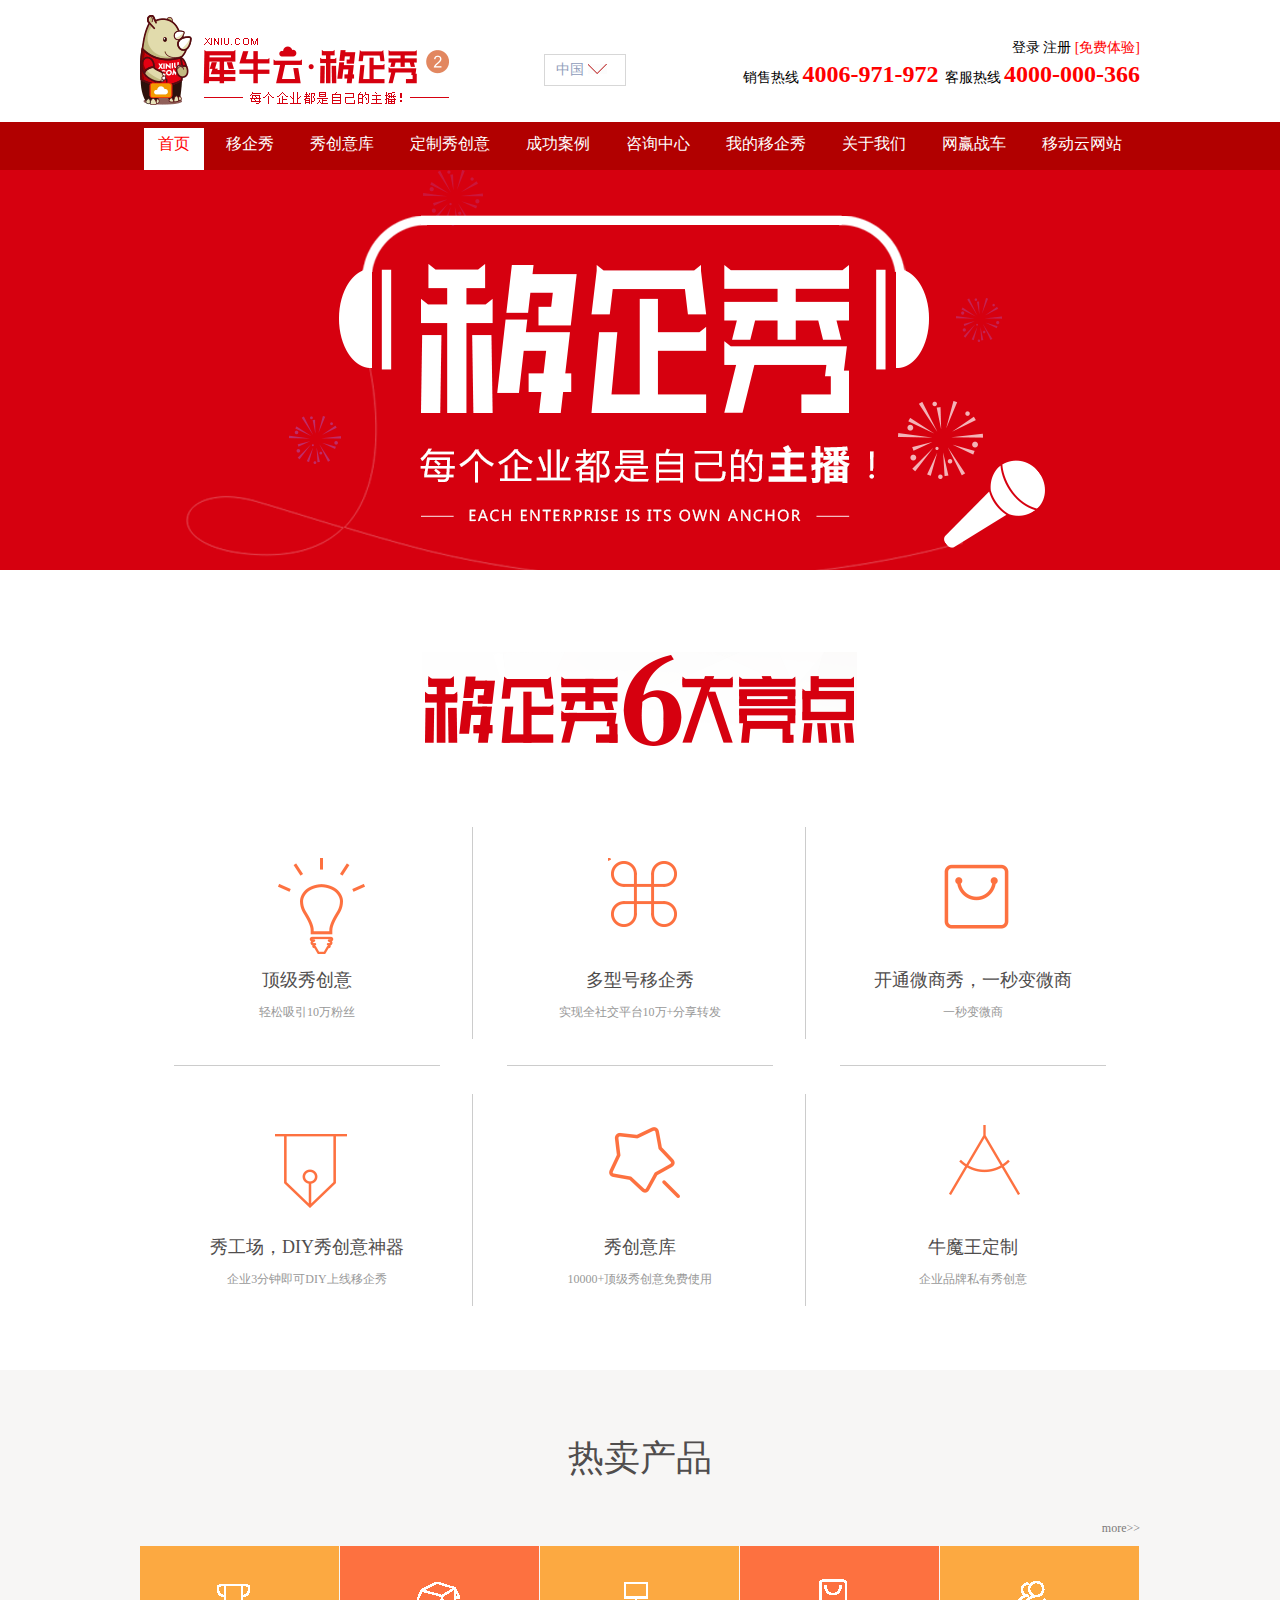
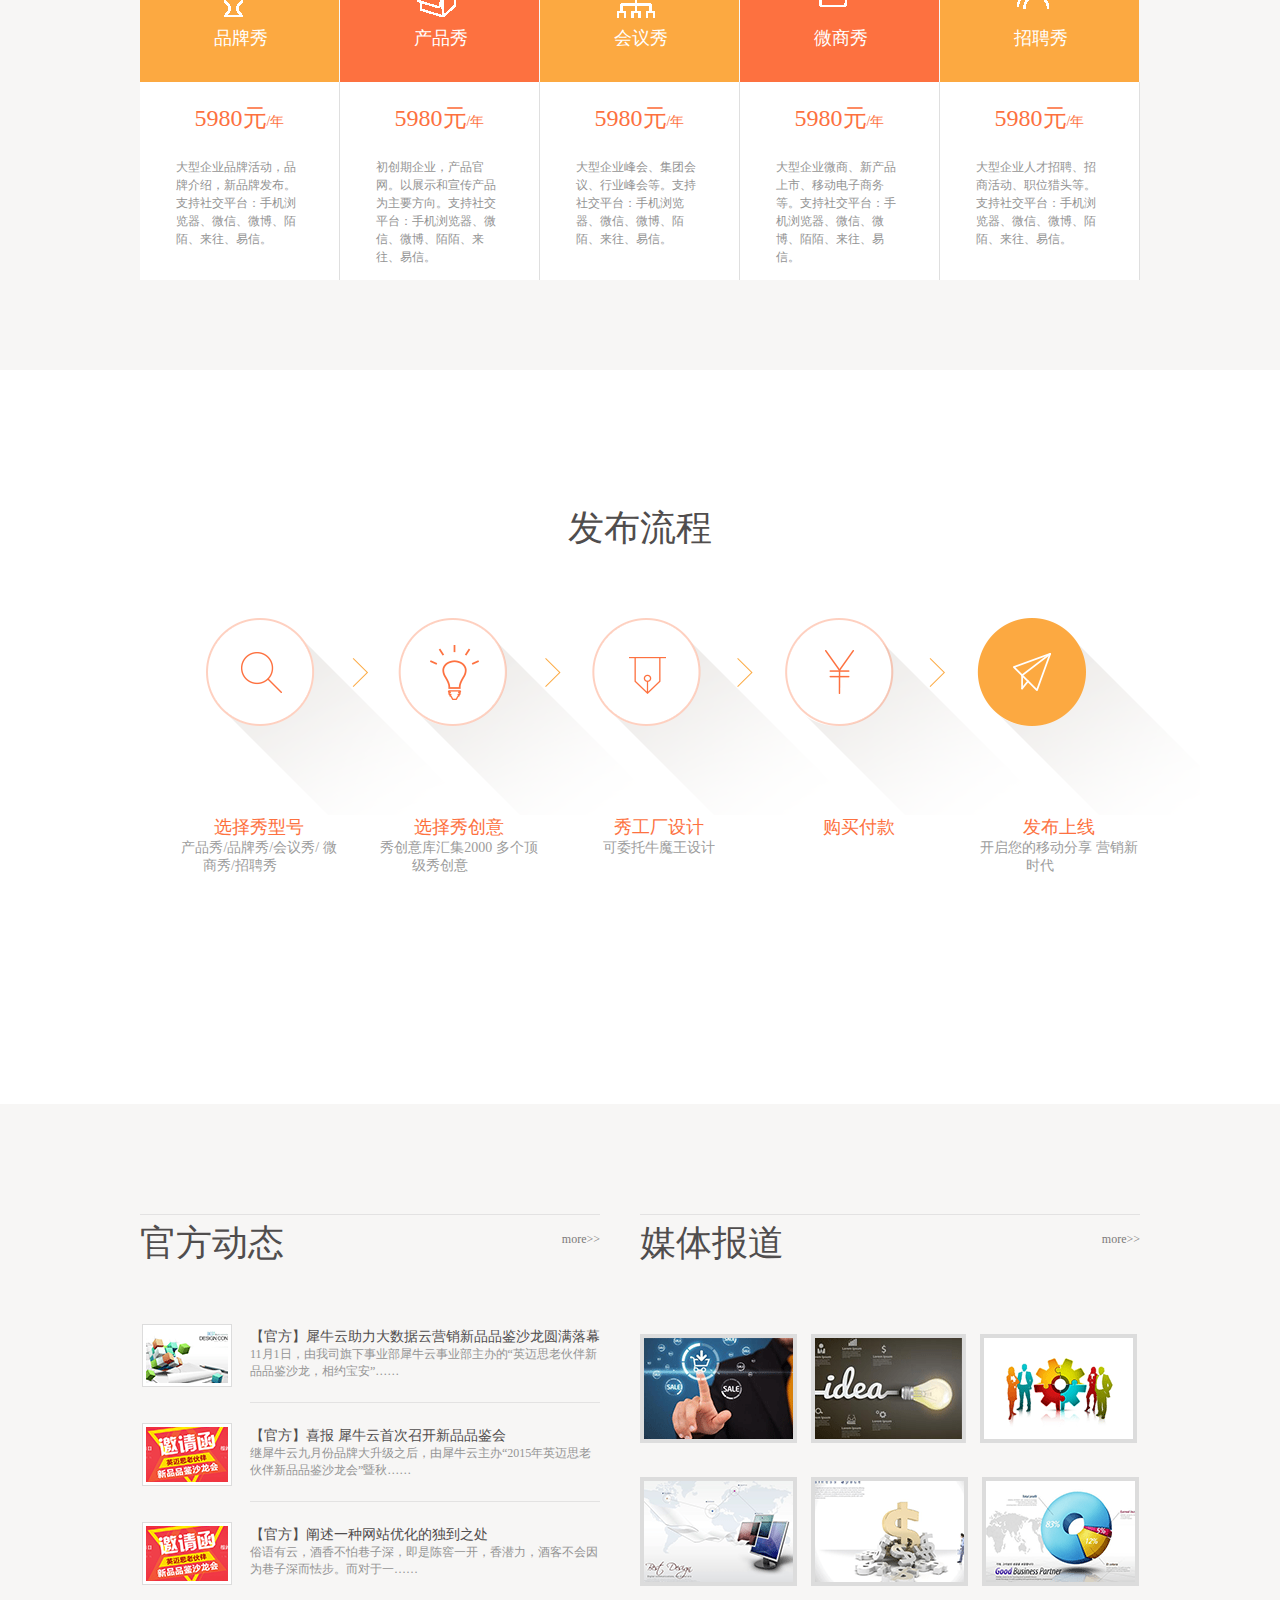
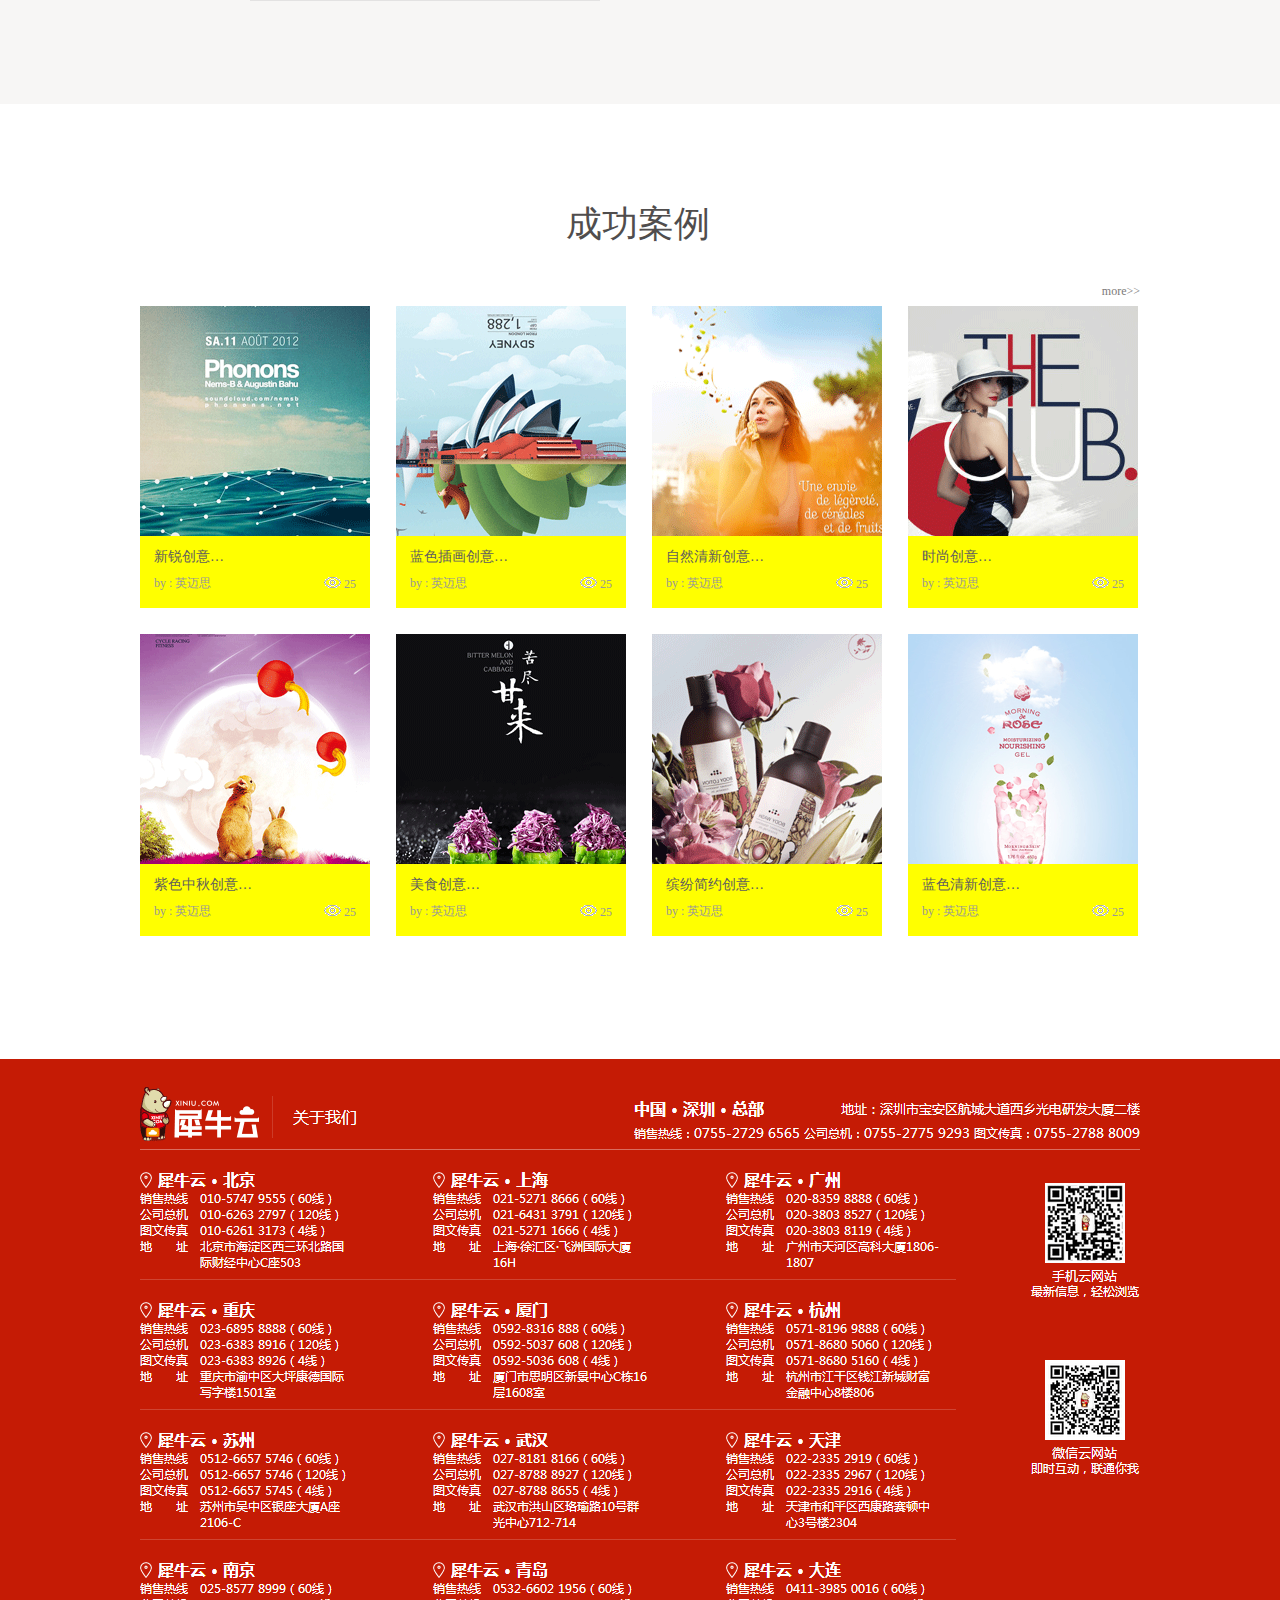
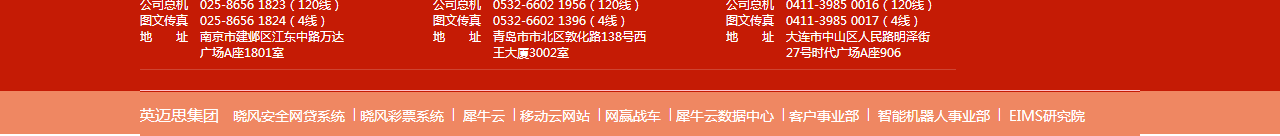
<file: index.html>
<!DOCTYPE html PUBLIC "-//W3C//DTD XHTML 1.0 Transitional//EN" "http://www.w3.org/TR/xhtml1/DTD/xhtml1-transitional.dtd">
<html xmlns="http://www.w3.org/1999/xhtml">
<head>
<meta http-equiv="Content-Type" content="text/html; charset=utf-8" />
<title>无标题文档</title>
<link rel="stylesheet" href="css/yqx.css" />
</head>

<body>
<!-- 头部 -->
<div id="top">

    <div class="header">
    	<div class="logo">
    	   <img src="images/logo.gif" class="tu1"  />
            <div class="zg">
            中国
            <img src="images/zg.gif" class="tu2" />
            </div>
            <ul>
           <li> 登录 注册 <span> [免费体验] </span></li>
            <li>销售热线 <strong>4006-971-972 </strong>客服热线 <strong>4000-000-366</strong></li>
          </ul>
    	</div>
    </div>

    <div class="nav">
    	<div class="menu">
    	   <a href="" class="active"><span>首页</span></a>
    	   <a href=""><span>移企秀</span></a>
    	   <a href=""><span>秀创意库</span></a>
    		<a href=""><span>定制秀创意</span></a>
    		<a href=""><span>成功案例</span></a>
    		<a href=""><span>咨询中心</span></a>
    		<a href=""><span>我的移企秀</span></a>
    		<a href=""><span>关于我们</span></a>
    	    <a href=""><span>网赢战车</span></a>
    		<a href=""><span>移动云网站</span></a>
    			
    	</div>
    </div>

    <div class="ad">
    	<div class="gg">
    	<img src="images/gg.gif" alt="" />
    	</div>
    </div>
	
</div>
<!-- 头部结束 -->
<!-- 中间 -->
<div id="main">
<div class="main1">
   <div class="section1">
   	<div class="six1"><img src="images/main.gif" alt="" /></div>
   	<div class="six2">
        
   		<ul class="light2">
   		<img src="images/bjt1.gif"  />
   		<li class="text1">顶级秀创意</li>
   		<li class="text2">轻松吸引10万粉丝</li>
   		<em></em>
   		<!-- <span></span> -->
   		</ul>
   		<ul class="light2">
   		<img src="images/bjt2.gif" alt="" />
   		<li class="text1">多型号移企秀</li>
   		<li class="text2">实现全社交平台10万+分享转发</li>
   		<!-- <em></em> -->
   		</ul>
   		<ul class="light2">
   		<img src="images/bjt3.gif" alt="" />
   		<li class="text1">开通微商秀，一秒变微商</li>
   		<li class="text2">一秒变微商</li>
   		<em></em>
   		</ul>
   		<ul class="light2">
   		<img src="images/bjt4.gif" alt="" />
   		<li class="text1">秀工场，DIY秀创意神器</li>
   		<li class="text2">企业3分钟即可DIY上线移企秀</li>
   		<em></em>
   		</ul>
   		<ul class="light2">
   		<img src="images/bjt5.gif" alt="" />
   		<li class="text1">秀创意库</li>
   		<li class="text2">10000+顶级秀创意免费使用</li>
   		<em></em>
   		</ul>
   		<ul class="light2">
   		<img src="images/bjt6.gif" alt="" />
   		<li class="text1">牛魔王定制</li>
   		<li class="text2">企业品牌私有秀创意</li>
   		<em></em>
   		</ul>
   	</div>
   </div>
<div/>
<div class="main2">
   <div class="section2">
       <div class="title-more">
       <span class=title>热卖产品</span>	
       <span class="more">
       more>>
       </span>
       </div>
       <ul class="wrap">
          <li class="one">
             <div class="ppx">
             <i class="c-p c-p1"></i>
             <p  class="style">品牌秀</p>
             </div>
             <div class="two">
             <span class="num">5980元<span class="small">/年</span></span> 
             <p class="style1">大型企业品牌活动，品牌介绍，新品牌发布。支持社交平台：手机浏览器、微信、微博、陌陌、来往、易信。</p></div>
           </li>
           <li class="one">
             <div class="cpx">
             <i class="c-p c-p2"></i>
             <p class="style">产品秀</p>
             </div>
             <div class="two">
             <span class="num">5980元<span class="small">/年</span></span>
             <p class="style1">初创期企业，产品官网。以展示和宣传产品为主要方向。支持社交平台：手机浏览器、微信、微博、陌陌、来往、易信。</p></div>
            </li>
           <li class="one">
             <div class="hyx">
              <i class="c-p c-p3"></i>
             <p class="style">会议秀</p>
             </div>

             <div class="two">
             <span class="num">5980元<span class="small">/年</span></span> 
             <p class="style1">大型企业峰会、集团会议、行业峰会等。支持社交平台：手机浏览器、微信、微博、陌陌、来往、易信。</p></div>
           </li>
          <li class="one">
             <div class="wsx">
              <i class="c-p c-p4"></i>
             <p class="style">微商秀</p>
             </div>
             <div class="two">
             <span class="num">5980元<span class="small">/年</span></span>
             <p class="style1">大型企业微商、新产品上市、移动电子商务等。支持社交平台：手机浏览器、微信、微博、陌陌、来往、易信。</p></div>
          </li>
          <li class="one">
            <div class="zpx">
             <i class="c-p c-p5"></i>
            <p class="style">招聘秀</p>
            </div>
            <div class="two">
            <span class="num">5980元<span class="small">/年</span></span> 
            <p class="style1">大型企业人才招聘、招商活动、职位猎头等。支持社交平台：手机浏览器、微信、微博、陌陌、来往、易信。</p></div>
          </li>   
   </ul>
   </div>
<div/>
<div class="main3">
   <div class="section3">
   	<span class=title>发布流程</span>
   	<img src="images/mm.png" alt="" /> 
   	<dl class="path">
   	   <dt class="path1">选择秀型号</dt> 
   	      <dd class="path2">产品秀/品牌秀/会议秀/ 微商秀/招聘秀</dd>
   	</dl>
   	<dl class="path">
   	   <dt class="path1">选择秀创意</dt>
          <dd class="path2">秀创意库汇集2000 多个顶级秀创意</dd>
    </dl>
   	<dl class="path">
   	    <dt class="path1">秀工厂设计</dt>
            <dd class="path2">可委托牛魔王设计</dd>
    </dl>
   	<dl class="path">
   	   <dt class="path1">购买付款</dt>
   	   <dd class="path2"></dd>
   	</dl>
    <dl class="path">
       <dt class="path1">发布上线</dt>   
   	      <dd class="path2">开启您的移动分享 营销新时代</dd>
   	</dl>
   </div>
<div/>
<div class="main4">
   <div class="section4">
   	<div class="off">
   		<span class=title>官方动态</span> 
       <span class="more">more>></span>
       <ul>
       	<li class="off1">
       	       <img src="images/off1.png" class="off2" />
     <a href="" class="off-tit">【官方】犀牛云助力大数据云营销新品品鉴沙龙圆满落幕 </a>
       			<p class="off-tx">11月1日，由我司旗下事业部犀牛云事业部主办的“英迈思老伙伴新品品鉴沙龙，相约宝安”……</p>
       		</li>
       	<li class="off1">
       	        <img src="images/off2.png" class="off2" />
       			<a href="" class="off-tit">【官方】喜报 犀牛云首次召开新品品鉴会</a>
       			<p class="off-tx">继犀牛云九月份品牌大升级之后，由犀牛云主办“2015年英迈思老伙伴新品品鉴沙龙会”暨秋……</p>
       		</li>
       	<li class="off1">
       	        <img src="images/off2.png" class="off2" />
       			<a href="" class="off-tit">【官方】阐述一种网站优化的独到之处</a>
       			<p class="off-tx">俗语有云，酒香不怕巷子深，即是陈窖一开，香潜力，酒客不会因为巷子深而怯步。而对于一……</p>
       		</li>
       </ul>
 
   	</div>
   	<div class="media">
   	   <span class=title>媒体报道</span> 
       <span class="more">more>></span>
       
       	<div class="media-p">
       	<ul>
       		<li class="media1 lef"><img src="images/media1.png" alt="" /></li>
       		<li class="media2 lef"><img src="images/media2.png" alt="" /></li>
       		<li class="media3 lef"><img src="images/media3.png" alt="" /></li>
       		<li class="media4 lef"><img src="images/media4.png" alt="" /></li>
       		<li class="media5 lef"><img src="images/media5.png" alt="" /></li>
       		<li class="media6 lef"><img src="images/media6.png" alt="" /></li>
       	</ul>
       	</div>
       
   	</div>
   </div>
<div/>
<div class="main5">
   <div class="section5">
   	   <div class="list">
       <span class=title>成功案例</span>	
       <span class="more">
       more>>
       </span>
       </div>
       <ul>
     <li class="list1">
       	<img src="images/s1.png" alt="" />
       	<p class="point">新锐创意…</p>
       	<p class="by">by : 英迈思 </p>  
       	<span class="see"><img src="images/see.png" alt="" /> 25</span>
     </li>
     <li class="list1">
       	<img src="images/s2.png" alt="" />
       	<p class="point">蓝色插画创意…</p>
       	<p class="by">by : 英迈思 </p>  
       	<span class="see"><img src="images/see.png" alt="" /> 25</span>
     </li>
     <li class="list1">
       	<img src="images/s3.png" alt="" />
       	<p class="point">自然清新创意…</p>
       	<p class="by">by : 英迈思 </p>  
       	<span class="see"><img src="images/see.png" alt="" /> 25</span>
     </li>
     <li class="list1">
       	<img src="images/s4.png" alt="" />
       	<p class="point">时尚创意…</p>
       	<p class="by">by : 英迈思 </p>  
       	<span class="see"><img src="images/see.png" alt="" /> 25</span>
     </li>
     <li class="list1">
       	 <img src="images/s5.png" alt="" />
       	 <p class="point">紫色中秋创意…</p>
       	 <p class="by">by : 英迈思 </p>  
       	 <span class="see"><img src="images/see.png" alt="" /> 25</span>
      </li>
      <li class="list1">
       	<img src="images/s6.png" alt="" />
       	<p class="point">美食创意…</p>
       	<p class="by">by : 英迈思 </p>  
       	<span class="see"><img src="images/see.png" alt="" /> 25</span>
       </li>
       <li class="list1">
       	<img src="images/s7.png" alt="" />
       	<p class="point">缤纷简约创意…</p>
       	<p class="by">by : 英迈思 </p>  
       	<span class="see"><img src="images/see.png" alt="" /> 25</span>
       </li>
       <li class="list1">
       	<img src="images/s8.png" alt="" />
       	<p class="point">蓝色清新创意…</p>
       	<p class="by">by : 英迈思 </p>  
       	<span class="see"><img src="images/see.png" alt="" /> 25</span>
       </li>
   </ul>
</div>
<div/>
</div>
<!-- 中间结束 -->
<!-- 尾部 -->
<div id="footer">
<div class="address">
		<div class="bottom">
			<img src="images/footer1.png" alt="" />

</div>
</div>

	<div class="details">
		<div class="summary">
			<img src="images/footer2.png" alt="" />
		</div>
	</div>
</div>
<!-- 尾部结束 -->
</body>
</html>
</file>
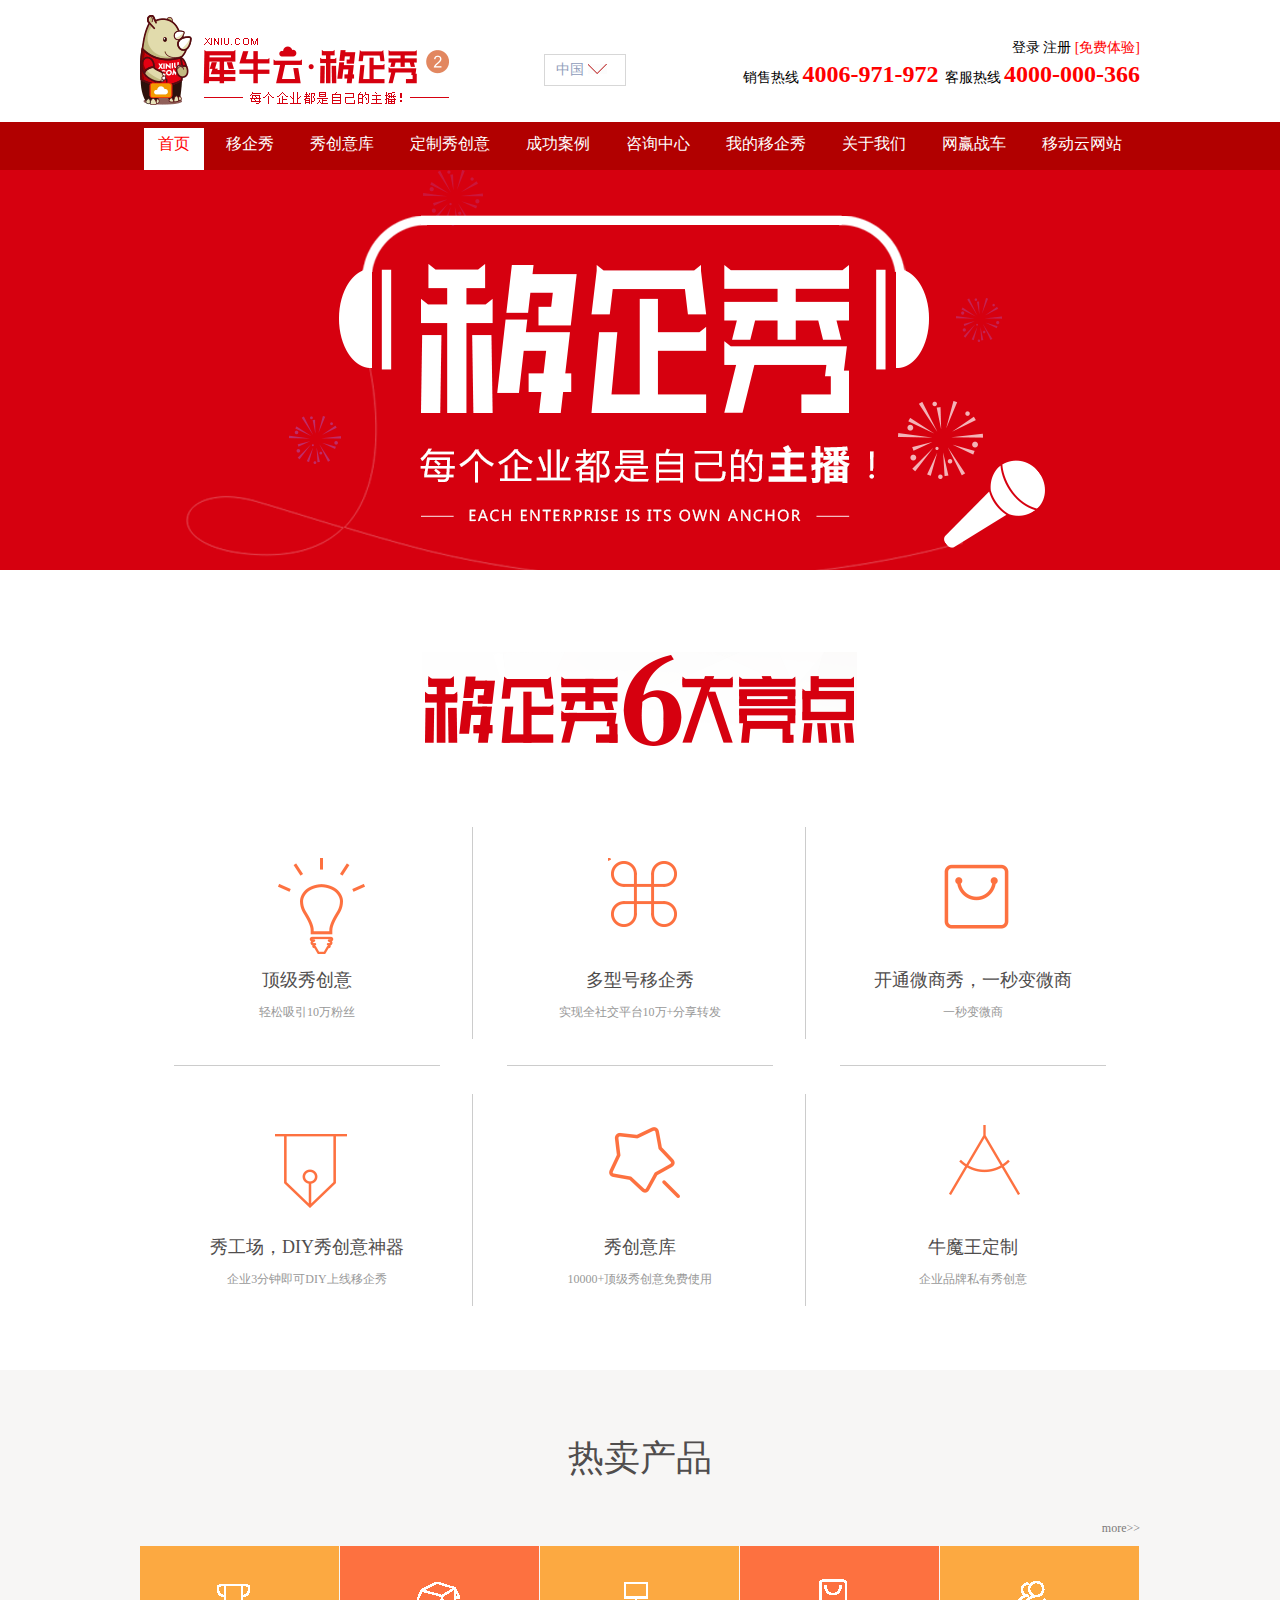
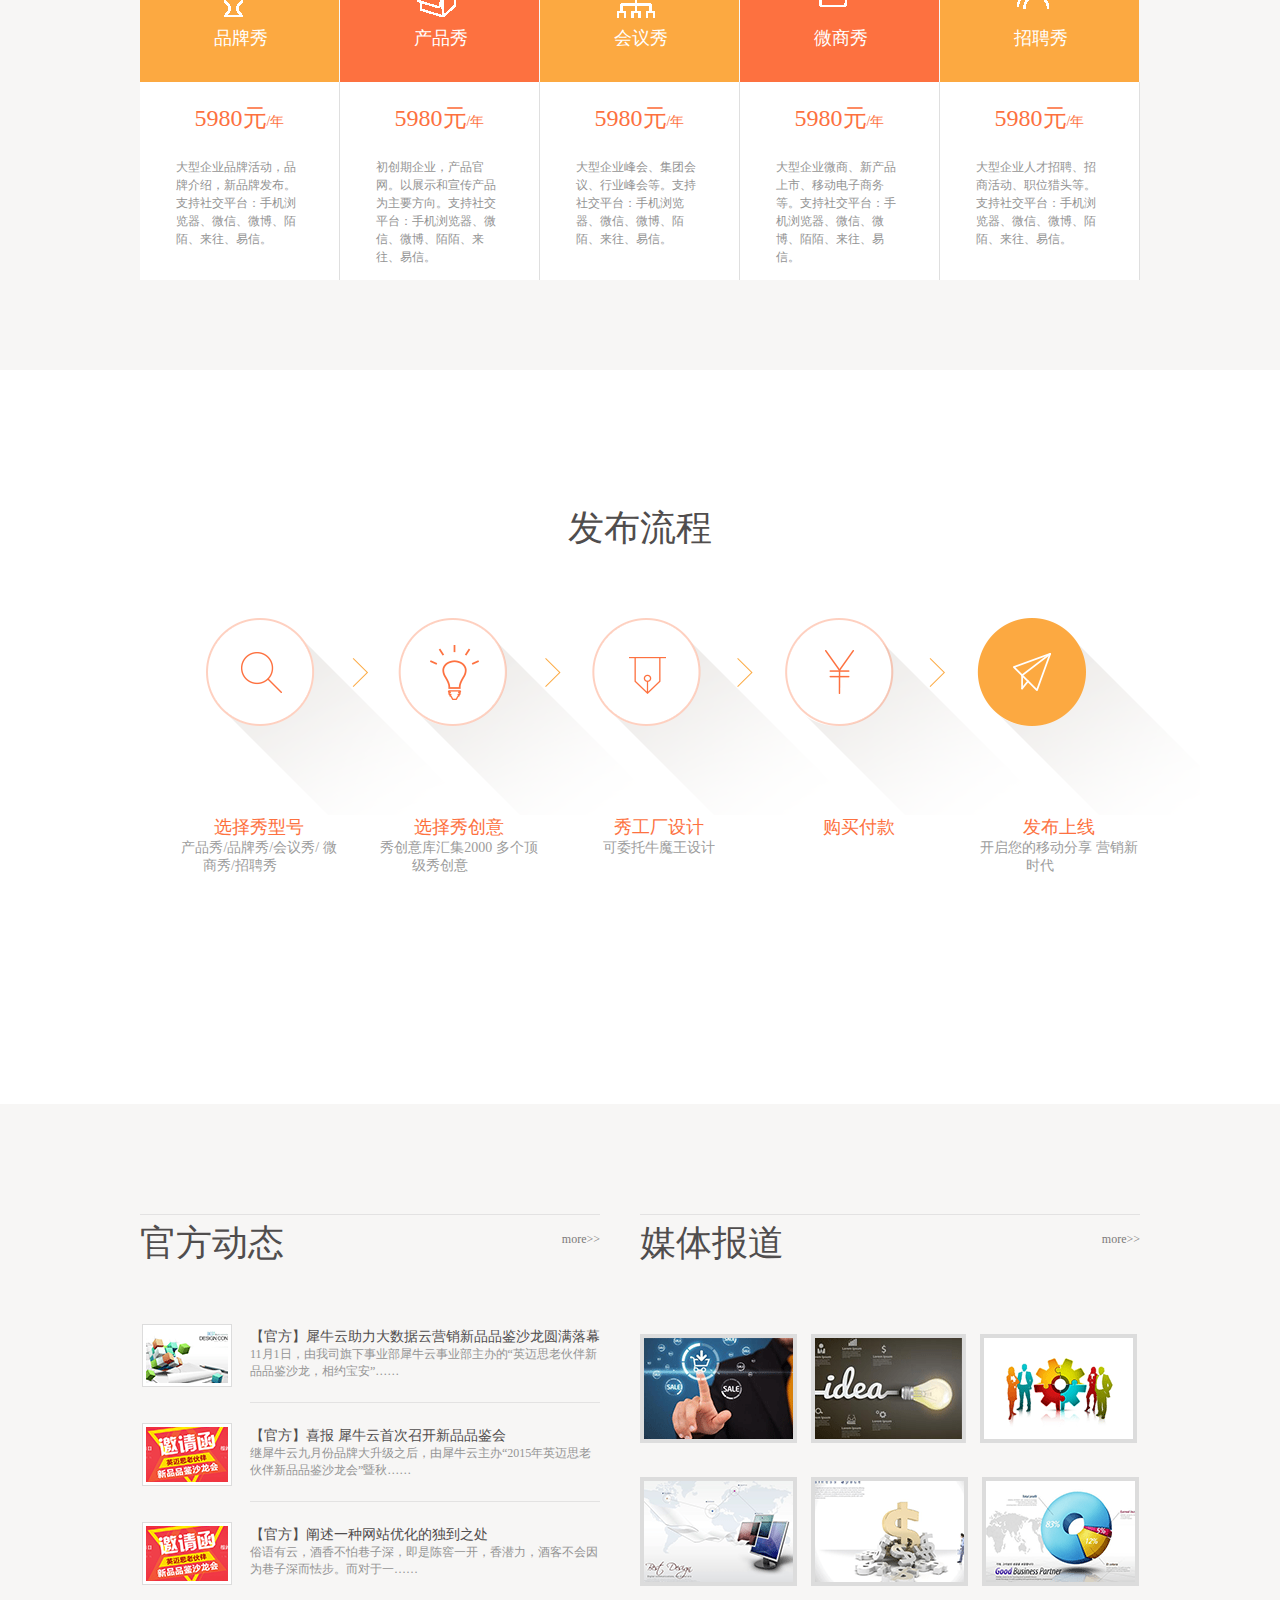
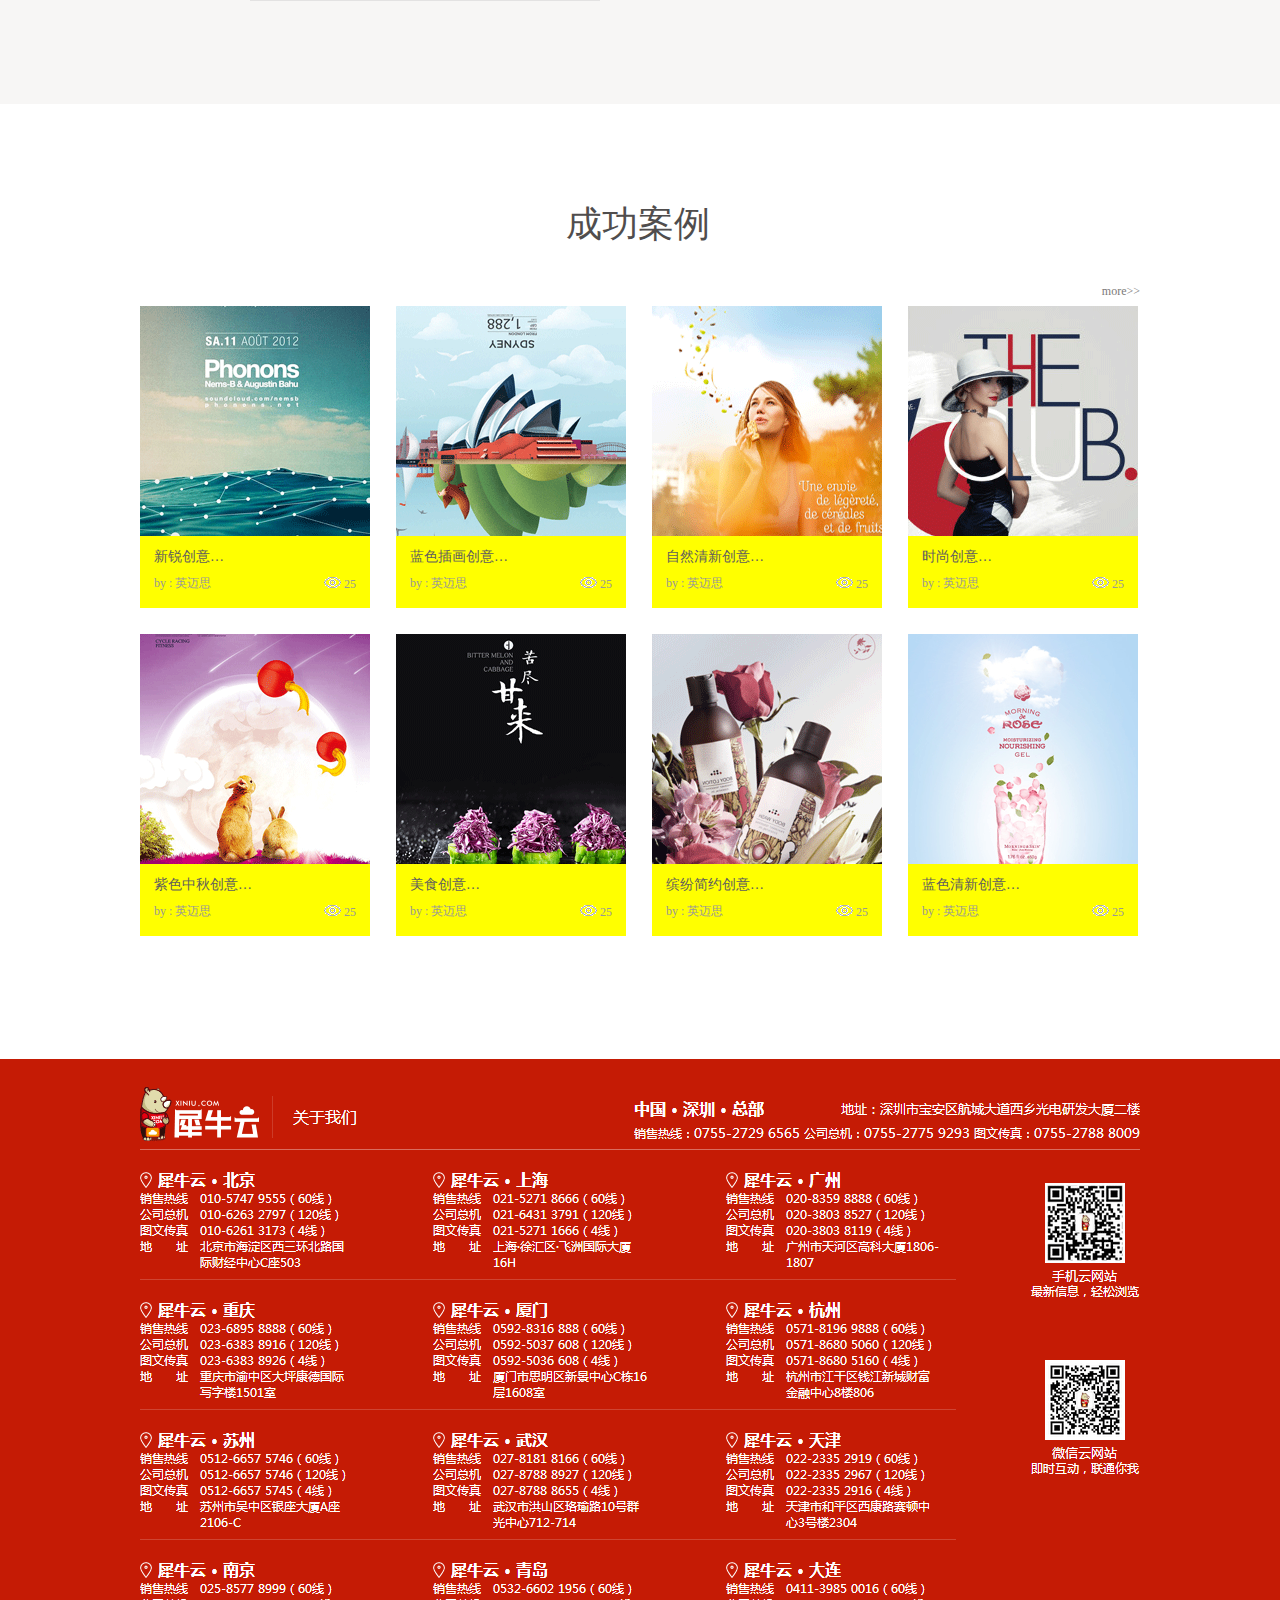
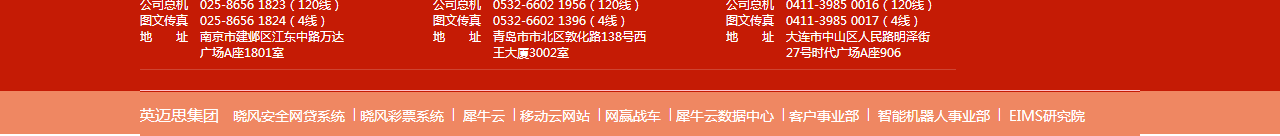
<file: yqx.html>
<!DOCTYPE html PUBLIC "-//W3C//DTD XHTML 1.0 Transitional//EN" "http://www.w3.org/TR/xhtml1/DTD/xhtml1-transitional.dtd">
<html xmlns="http://www.w3.org/1999/xhtml">
<head>
<meta http-equiv="Content-Type" content="text/html; charset=utf-8" />
<title>无标题文档</title>
<link rel="stylesheet" href="css/yqx.css" />
</head>

<body>
<!-- 头部 -->
<div id="top">

    <div class="header">
    	<div class="logo">
    	   <img src="images/logo.gif" class="tu1"  />
            <div class="zg">
            中国
            <img src="images/zg.gif" class="tu2" />
            </div>
            <ul>
           <li> 登录 注册 <span> [免费体验] </span></li>
            <li>销售热线 <strong>4006-971-972 </strong>客服热线 <strong>4000-000-366</strong></li>
          </ul>
    	</div>
    </div>

    <div class="nav">
    	<div class="menu">
    	   <a href="" class="active"><span>首页</span></a>
    	   <a href=""><span>移企秀</span></a>
    	   <a href=""><span>秀创意库</span></a>
    		<a href=""><span>定制秀创意</span></a>
    		<a href=""><span>成功案例</span></a>
    		<a href=""><span>咨询中心</span></a>
    		<a href=""><span>我的移企秀</span></a>
    		<a href=""><span>关于我们</span></a>
    	    <a href=""><span>网赢战车</span></a>
    		<a href=""><span>移动云网站</span></a>
    			
    	</div>
    </div>

    <div class="ad">
    	<div class="gg">
    	<img src="images/gg.gif" alt="" />
    	</div>
    </div>
	
</div>
<!-- 头部结束 -->
<!-- 中间 -->
<div id="main">
<div class="main1">
   <div class="section1">
   	<div class="six1"><img src="images/main.gif" alt="" /></div>
   	<div class="six2">
        
   		<ul class="light2">
   		<img src="images/bjt1.gif"  />
   		<li class="text1">顶级秀创意</li>
   		<li class="text2">轻松吸引10万粉丝</li>
   		<em></em>
   		<!-- <span></span> -->
   		</ul>
   		<ul class="light2">
   		<img src="images/bjt2.gif" alt="" />
   		<li class="text1">多型号移企秀</li>
   		<li class="text2">实现全社交平台10万+分享转发</li>
   		<!-- <em></em> -->
   		</ul>
   		<ul class="light2">
   		<img src="images/bjt3.gif" alt="" />
   		<li class="text1">开通微商秀，一秒变微商</li>
   		<li class="text2">一秒变微商</li>
   		<em></em>
   		</ul>
   		<ul class="light2">
   		<img src="images/bjt4.gif" alt="" />
   		<li class="text1">秀工场，DIY秀创意神器</li>
   		<li class="text2">企业3分钟即可DIY上线移企秀</li>
   		<em></em>
   		</ul>
   		<ul class="light2">
   		<img src="images/bjt5.gif" alt="" />
   		<li class="text1">秀创意库</li>
   		<li class="text2">10000+顶级秀创意免费使用</li>
   		<em></em>
   		</ul>
   		<ul class="light2">
   		<img src="images/bjt6.gif" alt="" />
   		<li class="text1">牛魔王定制</li>
   		<li class="text2">企业品牌私有秀创意</li>
   		<em></em>
   		</ul>
   	</div>
   </div>
<div/>
<div class="main2">
   <div class="section2">
       <div class="title-more">
       <span class=title>热卖产品</span>	
       <span class="more">
       more>>
       </span>
       </div>
       <ul class="wrap">
          <li class="one">
             <div class="ppx">
             <i class="c-p c-p1"></i>
             <p  class="style">品牌秀</p>
             </div>
             <div class="two">
             <span class="num">5980元<span class="small">/年</span></span> 
             <p class="style1">大型企业品牌活动，品牌介绍，新品牌发布。支持社交平台：手机浏览器、微信、微博、陌陌、来往、易信。</p></div>
           </li>
           <li class="one">
             <div class="cpx">
             <i class="c-p c-p2"></i>
             <p class="style">产品秀</p>
             </div>
             <div class="two">
             <span class="num">5980元<span class="small">/年</span></span>
             <p class="style1">初创期企业，产品官网。以展示和宣传产品为主要方向。支持社交平台：手机浏览器、微信、微博、陌陌、来往、易信。</p></div>
            </li>
           <li class="one">
             <div class="hyx">
              <i class="c-p c-p3"></i>
             <p class="style">会议秀</p>
             </div>

             <div class="two">
             <span class="num">5980元<span class="small">/年</span></span> 
             <p class="style1">大型企业峰会、集团会议、行业峰会等。支持社交平台：手机浏览器、微信、微博、陌陌、来往、易信。</p></div>
           </li>
          <li class="one">
             <div class="wsx">
              <i class="c-p c-p4"></i>
             <p class="style">微商秀</p>
             </div>
             <div class="two">
             <span class="num">5980元<span class="small">/年</span></span>
             <p class="style1">大型企业微商、新产品上市、移动电子商务等。支持社交平台：手机浏览器、微信、微博、陌陌、来往、易信。</p></div>
          </li>
          <li class="one">
            <div class="zpx">
             <i class="c-p c-p5"></i>
            <p class="style">招聘秀</p>
            </div>
            <div class="two">
            <span class="num">5980元<span class="small">/年</span></span> 
            <p class="style1">大型企业人才招聘、招商活动、职位猎头等。支持社交平台：手机浏览器、微信、微博、陌陌、来往、易信。</p></div>
          </li>   
   </ul>
   </div>
<div/>
<div class="main3">
   <div class="section3">
   	<span class=title>发布流程</span>
   	<img src="images/mm.png" alt="" /> 
   	<dl class="path">
   	   <dt class="path1">选择秀型号</dt> 
   	      <dd class="path2">产品秀/品牌秀/会议秀/ 微商秀/招聘秀</dd>
   	</dl>
   	<dl class="path">
   	   <dt class="path1">选择秀创意</dt>
          <dd class="path2">秀创意库汇集2000 多个顶级秀创意</dd>
    </dl>
   	<dl class="path">
   	    <dt class="path1">秀工厂设计</dt>
            <dd class="path2">可委托牛魔王设计</dd>
    </dl>
   	<dl class="path">
   	   <dt class="path1">购买付款</dt>
   	   <dd class="path2"></dd>
   	</dl>
    <dl class="path">
       <dt class="path1">发布上线</dt>   
   	      <dd class="path2">开启您的移动分享 营销新时代</dd>
   	</dl>
   </div>
<div/>
<div class="main4">
   <div class="section4">
   	<div class="off">
   		<span class=title>官方动态</span> 
       <span class="more">more>></span>
       <ul>
       	<li class="off1">
       	       <img src="images/off1.png" class="off2" />
     <a href="" class="off-tit">【官方】犀牛云助力大数据云营销新品品鉴沙龙圆满落幕 </a>
       			<p class="off-tx">11月1日，由我司旗下事业部犀牛云事业部主办的“英迈思老伙伴新品品鉴沙龙，相约宝安”……</p>
       		</li>
       	<li class="off1">
       	        <img src="images/off2.png" class="off2" />
       			<a href="" class="off-tit">【官方】喜报 犀牛云首次召开新品品鉴会</a>
       			<p class="off-tx">继犀牛云九月份品牌大升级之后，由犀牛云主办“2015年英迈思老伙伴新品品鉴沙龙会”暨秋……</p>
       		</li>
       	<li class="off1">
       	        <img src="images/off2.png" class="off2" />
       			<a href="" class="off-tit">【官方】阐述一种网站优化的独到之处</a>
       			<p class="off-tx">俗语有云，酒香不怕巷子深，即是陈窖一开，香潜力，酒客不会因为巷子深而怯步。而对于一……</p>
       		</li>
       </ul>
 
   	</div>
   	<div class="media">
   	   <span class=title>媒体报道</span> 
       <span class="more">more>></span>
       
       	<div class="media-p">
       	<ul>
       		<li class="media1 lef"><img src="images/media1.png" alt="" /></li>
       		<li class="media2 lef"><img src="images/media2.png" alt="" /></li>
       		<li class="media3 lef"><img src="images/media3.png" alt="" /></li>
       		<li class="media4 lef"><img src="images/media4.png" alt="" /></li>
       		<li class="media5 lef"><img src="images/media5.png" alt="" /></li>
       		<li class="media6 lef"><img src="images/media6.png" alt="" /></li>
       	</ul>
       	</div>
       
   	</div>
   </div>
<div/>
<div class="main5">
   <div class="section5">
   	   <div class="list">
       <span class=title>成功案例</span>	
       <span class="more">
       more>>
       </span>
       </div>
       <ul>
     <li class="list1">
       	<img src="images/s1.png" alt="" />
       	<p class="point">新锐创意…</p>
       	<p class="by">by : 英迈思 </p>  
       	<span class="see"><img src="images/see.png" alt="" /> 25</span>
     </li>
     <li class="list1">
       	<img src="images/s2.png" alt="" />
       	<p class="point">蓝色插画创意…</p>
       	<p class="by">by : 英迈思 </p>  
       	<span class="see"><img src="images/see.png" alt="" /> 25</span>
     </li>
     <li class="list1">
       	<img src="images/s3.png" alt="" />
       	<p class="point">自然清新创意…</p>
       	<p class="by">by : 英迈思 </p>  
       	<span class="see"><img src="images/see.png" alt="" /> 25</span>
     </li>
     <li class="list1">
       	<img src="images/s4.png" alt="" />
       	<p class="point">时尚创意…</p>
       	<p class="by">by : 英迈思 </p>  
       	<span class="see"><img src="images/see.png" alt="" /> 25</span>
     </li>
     <li class="list1">
       	 <img src="images/s5.png" alt="" />
       	 <p class="point">紫色中秋创意…</p>
       	 <p class="by">by : 英迈思 </p>  
       	 <span class="see"><img src="images/see.png" alt="" /> 25</span>
      </li>
      <li class="list1">
       	<img src="images/s6.png" alt="" />
       	<p class="point">美食创意…</p>
       	<p class="by">by : 英迈思 </p>  
       	<span class="see"><img src="images/see.png" alt="" /> 25</span>
       </li>
       <li class="list1">
       	<img src="images/s7.png" alt="" />
       	<p class="point">缤纷简约创意…</p>
       	<p class="by">by : 英迈思 </p>  
       	<span class="see"><img src="images/see.png" alt="" /> 25</span>
       </li>
       <li class="list1">
       	<img src="images/s8.png" alt="" />
       	<p class="point">蓝色清新创意…</p>
       	<p class="by">by : 英迈思 </p>  
       	<span class="see"><img src="images/see.png" alt="" /> 25</span>
       </li>
   </ul>
</div>
<div/>
</div>
<!-- 中间结束 -->
<!-- 尾部 -->
<div id="footer">
<div class="address">
		<div class="bottom">
			<img src="images/footer1.png" alt="" />

</div>
</div>

	<div class="details">
		<div class="summary">
			<img src="images/footer2.png" alt="" />
		</div>
	</div>
</div>
<!-- 尾部结束 -->
</body>
</html>
</file>
<file: css/yqx.css>
@charset "utf-8";
/* CSS Document */
*{
	padding: 0;
	margin: 0;
}
ul{
	list-style: none;
	padding: 0;
	margin: 0;
}
li{
	list-style: none;
	position: 0;
	margin: 0;
}

.fl{
	float: left;
}
.fr{
	float: right;
}
a{
	text-decoration: none;
}


/*头部*/
/*#top{
	width: 100%;
	height: 570px;
    
}*/
#top .header{
	width: 100%;
    height: 122px;
    background: rgb(255,255,255);
}
#top .logo{
	width: 1000px;
	height: 122px;
	margin: 0 auto;
   position: relative;
}
#top .tu1{
	position: absolute;
	left: 0px;
	top: 14px;
}
#top .zg{
	width: 80px;
	height: 30px;
	border: 1px solid rgb(215,215,215);
	/*background: red;*/
	line-height: 30px;
	text-indent: 11px;
	color: rgb(143,156,187);
	font-size: 14px;
	font-family: "宋体";
	position: absolute;
	top: 54px;
	left: 404px;
}

#top ul{
	text-align: center;
	padding-top: 35px;
	padding-bottom: 35px;
}
#top ul li{
	text-align: right;
	
	line-height: 26px;
	font-size: 14px;
}
#top ul li span{
	color: red;
}
#top ul li strong{
	font-size: 24px;
	color: red;
	font-weight: 700;
}
#top .nav{
	width: 100%;
	height: 48px;
	background: rgb(177,0,0);
}
#top .menu{
	width: 1000px;
	height: 48px;
	margin: 0 auto;
}
#top .menu a{
    font-size: 16px;
    font-family: "微软雅黑";
    color: white;
    display: inline-block;
	margin: 0 4px;
    height: 48px;
    float: left;
    text-decoration: none;
    line-height: 43px;
    text-align: center;
}
#top .menu a.active span,#top .menu a:hover span{
	background: #fff;
	color: red;
	transition:all 0.5s;
}
#top .menu a span{
	display: block;
	height: 42px;
	padding: 0 14px;
	margin-top: 6px;
	line-height: 32px;
	transition:all 0.5s;
}



#top .ad{
	width: 100%;
	height: 400px;
	background: rgb(214,0,15);
}
#top .gg{
	width: 1000px;
	height: 400px;
	margin: 0 auto;
	}

/*头部结束*/

/*中间*/
#main{
	
}
/*第一层*/
#main .main1{
	width:100%;
	height:800px;
	background:white;
}
#main .section1{
	width: 1000px;
	height: 800px;
	margin: 0 auto;
    position: relative;
}
#main .section1 .six1 img{
    position: absolute;
    top: 82px;
    left: 282px;
}
#main .six1{
	width: 1000px;
	height: 230px;
	background: white;
}
#main .six2{
	width: 1000px;
	height: 570px;
	
}
#main .six2 .light2{
    width: 332px;
    height: 266px;
    margin-left: 1px;
    margin-bottom: 1px;
    float: left;
    position: relative;
}
/*#main .six2 .light2 span,#main .six2 .light2 em{
	position: absolute;
	background: #ccc;
}*/
/*#main .six2 .light2 em{
	right: 0;			
	top: 10%;
	width: 1px;
	height: 80%;
}
#main .six2 .light2 span{
	bottom: 0;
	left: 10%;
	width: 80%;
	height: 1px;
}*/
#main .six2 .light2:before{
	content: "";
	background: #ccc;
	position: absolute;
	bottom: 0;
	left: 10%;
	width: 80%;
	height: 1px;
}
#main .six2 .light2:nth-child(n+4):before{
	display: none;
}
#main .six2 .light2:after{
	content: "";
	background: #ccc;
	position: absolute;
	right: 0;
	bottom: 10%;
	height: 80%;
	width: 1px;
}
#main .six2 .light2:nth-child(3):after,#main .six2 .light2:nth-child(6):after{
	display: none;
}
#main .six2 .light1{
    background: #f7f6f5;
}
#main .light2:hover{
	background: #f7f6f5;
}
#main .six2 .light1 img{
	position: absolute;
	top: 40px;
	left: 124px;
}
#main .six2 img{
    position: absolute;
    top: 58px;
    left: 134px;
}


#main .six2 .text1{
   font-size: 18px;
   color: rgb(80,77,77);
   margin-top: 168px;
   text-align: center;
   margin-bottom: 12px;
  
}
#main .six2 .text2{
   font-size: 12px;
   color: rgb(152,152,152);
   text-align: center;
}
/*第一层结束*/

/*第二层*/
#main .main2{
	width:100%;
	height:600px;
	background: #f7f6f5;
}
#main .section2{
	width: 1000px;
	height: 600px;
	margin: 0 auto;
}
#main .title-more{
	width: 1000px;
	height: 176px;
	text-align: center;
	font-family: "微软雅黑";
	position: relative;
	line-height: 176px;
}
#main .title{
    font-size: 36px;
    color: #504d4d;
   
}
#main .more{
   text-align: right;
   font-size: 12px;
   color: #7c7a79;
   position: absolute;
   right: 0;
   bottom: 5px;
   line-height: 25px;
}
#main .wrap{
	width: 1000px;
	height: 334px;
}
#main .one{
	width: 199px;
	height: 334px;
	display: block;
	float: left;
	margin-right: 1px;
	text-align: center;
}

#main .ppx,#main .cpx,#main .hyx,#main .wsx,#main .zpx{
	width: 199px;
	height: 136px;
	margin-right: 1px;
	position: relative;
}
#main .style{
	font-size: 18px;
	color: white;
	position: absolute;
	bottom: 32px;
	left: 74px;
}
#main .ppx{
    background: #fca941;
}
#main .cpx{
    background: #fd7140;
}
#main .hyx{
    background: #fca941;
}
#main .wsx{
    background: #fd7140;
}
#main .zpx{
    background: #fca941;
}
#main .two{
	width: 199px;
	height: 198px;
	background: white;
	border-right: 1px solid #dfdfdf;
	transition:all 0.5s;
}
#main .num{
    font-size: 24px;
    color: #fd7140;
    line-height: 72px;
}
#main .small{
	font-size: 14px;

}
#main .style1{
	font-size: 12px;
	line-height: 18px;
	color: #949494;
	padding-left: 36px;
    padding-right: 36px;
    text-align: left;
}
#main .one:hover .two,#main .one:hover .ppx,#main .one:hover .cpx,#main .one:hover .hyx,#main .one:hover .wsx,#main .one:hover .zpx{
	background:#dd313d; 
	
	transition:all 0.5s;
}
#main .one:hover .style1,#main .one:hover .num{
	color: #fff;
}
#main  .c-p{
	width: 45px;
	height: 40px;
	display: inline-block;
	margin-top: 32px;
}
#main .c-p1{
	background: url(../images/c-p1.png) no-repeat 0 6px;
}
#main .c-p2{
   background: url(../images/c-p1.png) no-repeat 0 -36px;
}

#main .c-p3{
   background: url(../images/c-p1.png) no-repeat 0 -76px;
}

#main .c-p4{
   background: url(../images/c-p1.png) no-repeat 0 -118px;
}
#main .c-p5{
   background: url(../images/c-p1.png) no-repeat 0 -157px;
}
/*第二层结束*/

/*第三层*/
#main .main3{
	width:100%;
	height:600px;
	background: #fff;
}
#main .section3{
	width: 1000px;
	height: 600px;
	margin: 0 auto;
	text-align: center;
}
#main .section3 .title{
	display: block;
	margin-top: 134px;
	margin-bottom: 62px;
}
#main .section3 img{
	padding-left: 60px;
}

#main .section3 .path{
   width: 200px;
   height: 70px;
   float: left;
   text-indent: 38px;
}

#main .section3 .path1{
	font-size: 18px;
	color: #fd7140;
}
#main .section3 .path2{
	font-size: 14px;
	color: #9c9c9c;
}
/*第三层结束*/

/*第四层*/
#main .main4{
	width:100%;
	height:600px;
	background: #f7f6f5;
}
#main .section4{
	width: 1000px;
	height: 600px;
	margin:0 auto;
	
}
#main .off{
   width: 460px;
   height: 484px;
   float: left;
   margin-top: 110px;
   border-top: 1px solid #e3e2e2;
   position: relative; 
}
#main .media{
   width: 500px;
   height: 484px;
   float: right;
   margin-top: 110px;
   border-top: 1px solid #e3e2e2;
   position: relative;
}
#main .section4 .title{
	display: inline-block;
	padding-top: 4px;
	margin-bottom: 36px;
}  
#main .section4 .more{
   position: absolute;
   top: 12px;
   right: 0; 
}
#main .off1{
   border-bottom: 1px solid #e3e2e2;
   width: 350px;
   height: 74px;
   margin-left: 110px;
   padding-top: 24px;
}

#main .off2{
   float: left;
   margin: -4px 0 0 -108px;  
}
#main .off-tit{
   font-size: 14px;
   color: #504d4d;
}
#main .off-tit:hover{
	color: #fd7140;
}
#main .off-tx{
   font-size: 12px;
   color: #949494;
 
}
#main .media-p{
	width: 500px;
	height: 256px;
    margin-top: 30px;
}
#main .lef{
	float: left;
}
#main .media4,#main .media5,#main .media6{
	margin-top: 30px;
}
#main .media1,#main .media2,#main .media4,#main .media5{
	margin-right: 14px;
}
/*第四层结束*/

/*第五层*/
#main .main5{
	width:100%;
	height:955px;
	background: #fff;
}
#main .section5{
	width: 1000px;
	height: 955px;
	margin:0 auto;	
}
#main .section5 .list{
	width: 1000px;
	height: 202px;
	position: relative;
}
#main .section5 .title{
	position: absolute;
	top: 96px;
	left: 426px;
}
#main .section5 .more{
    position: absolute;
    right: 0;
    bottom: 2px;
}
#main .list1{
	width: 230px;
	height: 302px;
	background: yellow;
	margin-right: 26px;
    margin-bottom: 26px;
	float: left;
	position: relative;
}
.section5 ul{
	overflow: hidden;
	width: 1026px;
}
#main .point{
	font-size: 14px;
	color: #615e5e;
    position: absolute;
    bottom: 42px;
    left: 14px;
}
#main .by{
	font-size: 12px;
	color: #989898;
	position: absolute;
	bottom: 16px;
	left: 14px;
}#main .see{
	font-size: 12px;
	color: #989898;
    position: absolute;
    bottom: 16px;
    right: 14px;
}
/*第五层结束*/
/*中间结束*/

/*尾部*/
#footer{
	width: 100%;
	height: 675px;
}
#footer .address{
	width: 100%;
	height: 632px;
	background: rgb(197,27,5);
}
#footer .bottom{
	width: 1000px;
	height: 632px;
	margin: 0 auto;
	background: pink;
}
#footer .details{
	width: 100%;
	height: 43px;
	background: rgb(239,135,98);
}
#footer .summary{
	width: 1000px;
	height: 43px;
	margin: 0 auto;
	background: white;
}
/*尾部结束*/
</file>
